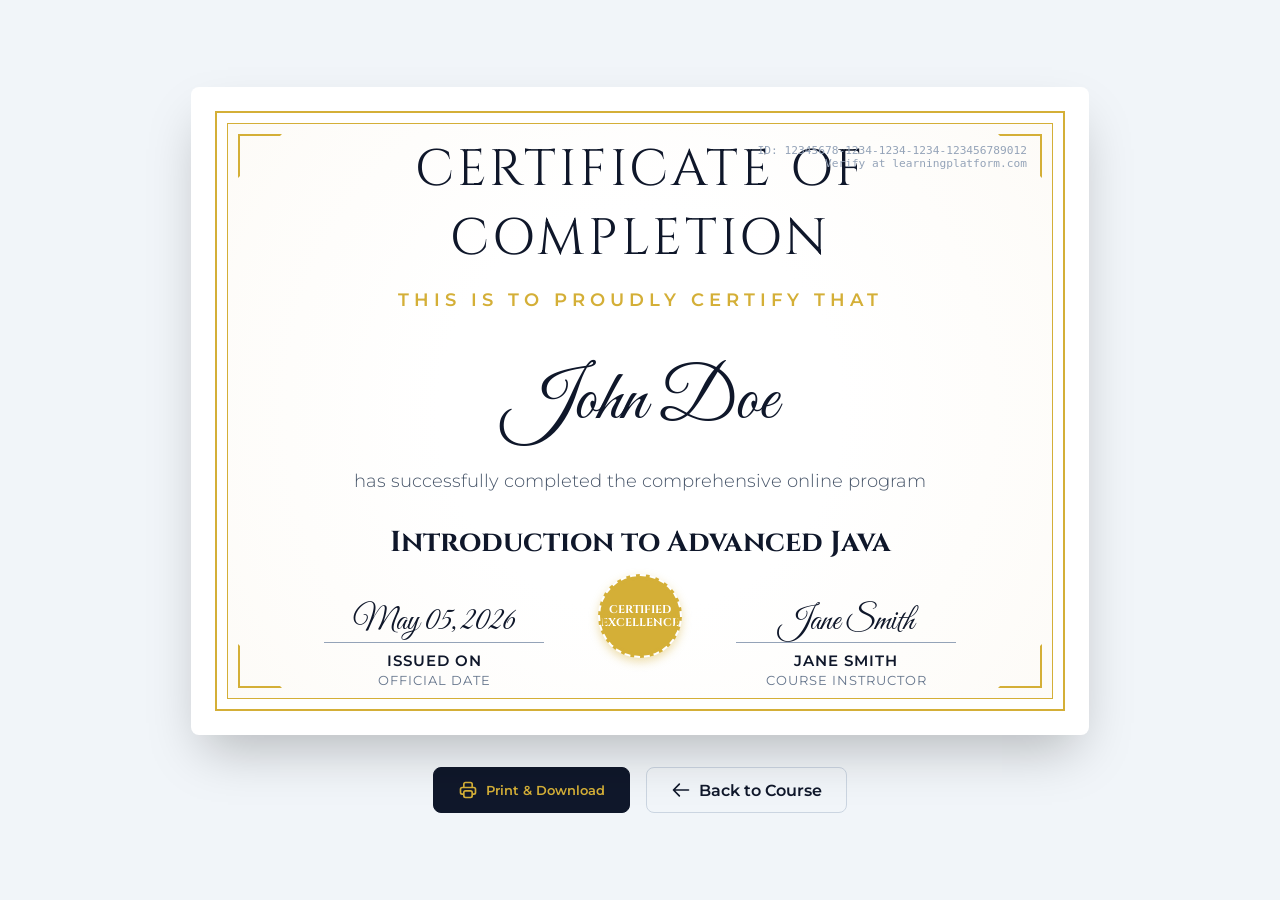
<file: src/main/resources/templates/certificate.html>
<!DOCTYPE html>
<html lang="en" xmlns:th="http://www.thymeleaf.org">
<head>
    <meta charset="UTF-8">
    <meta name="viewport" content="width=device-width, initial-scale=1.0">
    <title>Certificate of Completion</title>
    <link href="https://fonts.googleapis.com/css2?family=Cinzel:wght@500;700&family=Great+Vibes&family=Montserrat:wght@300;400;600&display=swap" rel="stylesheet">
    <style>
        body {
            background-color: #f1f5f9;
            display: flex;
            justify-content: center;
            align-items: center;
            min-height: 100vh;
            margin: 0;
            font-family: 'Montserrat', sans-serif;
            flex-direction: column;
        }

        .certificate-wrapper {
            background: white;
            padding: 1.5rem;
            border-radius: 8px;
            box-shadow: 0 25px 50px -12px rgba(0, 0, 0, 0.25);
            margin-bottom: 2rem;
            position: relative;
        }

        .certificate-container {
            width: 850px;
            height: 600px;
            border: 2px solid #d4af37;
            padding: 10px;
            position: relative;
            background: #fff;
            box-sizing: border-box;
        }

        .certificate-inner {
            width: 100%;
            height: 100%;
            border: 1px solid #d4af37;
            padding: 3rem;
            position: relative;
            background-image: radial-gradient(circle at center, #ffffff 40%, #fdfbf7 100%);
            display: flex;
            flex-direction: column;
            align-items: center;
            justify-content: center;
            box-sizing: border-box;
            text-align: center;
        }

        /* Gold corner accents */
        .corner {
            position: absolute;
            width: 40px;
            height: 40px;
            border: 2px solid transparent;
        }
        .corner-tl { top: 10px; left: 10px; border-top-color: #d4af37; border-left-color: #d4af37; }
        .corner-tr { top: 10px; right: 10px; border-top-color: #d4af37; border-right-color: #d4af37; }
        .corner-bl { bottom: 10px; left: 10px; border-bottom-color: #d4af37; border-left-color: #d4af37; }
        .corner-br { bottom: 10px; right: 10px; border-bottom-color: #d4af37; border-right-color: #d4af37; }

        .cert-header {
            font-family: 'Cinzel', serif;
            font-size: 3.2rem;
            color: #0f172a;
            margin-bottom: 1rem;
            letter-spacing: 3px;
            text-transform: uppercase;
        }

        .cert-subheader {
            color: #d4af37;
            font-size: 1.1rem;
            letter-spacing: 5px;
            text-transform: uppercase;
            margin-bottom: 2.5rem;
            font-weight: 600;
        }

        .cert-text {
            font-size: 1.1rem;
            color: #475569;
            margin-bottom: 1rem;
            font-weight: 300;
        }

        .student-name {
            font-family: 'Great Vibes', cursive;
            font-size: 4.5rem;
            color: #0f172a;
            margin: 1rem 0 2rem 0;
            line-height: 1;
        }

        .course-title {
            font-family: 'Cinzel', serif;
            font-size: 1.8rem;
            color: #0f172a;
            font-weight: 700;
            margin: 1rem 0 2.5rem 0;
            padding: 0 4rem;
        }

        .cert-footer {
            display: flex;
            justify-content: space-between;
            width: 100%;
            margin-top: auto;
            padding: 0 3rem;
            box-sizing: border-box;
            align-items: flex-end;
        }

        .signature-block {
            text-align: center;
            width: 220px;
        }

        .signature-line {
            width: 100%;
            border-bottom: 1px solid #94a3b8;
            margin-bottom: 0.5rem;
            display: flex;
            align-items: flex-end;
            justify-content: center;
        }

        .signature-font {
            font-family: 'Great Vibes', cursive;
            font-size: 2rem;
            color: #0f172a;
            height: 40px;
        }

        .signature-name {
            font-weight: 600;
            color: #0f172a;
            font-size: 0.95rem;
            text-transform: uppercase;
            letter-spacing: 1px;
            margin-top: 5px;
        }
        
        .signature-title {
            font-size: 0.8rem;
            color: #64748b;
            text-transform: uppercase;
            letter-spacing: 1px;
            margin-top: 3px;
        }

        .seal {
            position: absolute;
            bottom: 40px;
            left: 50%;
            transform: translateX(-50%);
            width: 80px;
            height: 80px;
            background: #d4af37;
            border-radius: 50%;
            display: flex;
            align-items: center;
            justify-content: center;
            box-shadow: 0 4px 10px rgba(212, 175, 55, 0.4);
            border: 2px dashed #fff;
            outline: 2px solid #d4af37;
            outline-offset: -6px;
        }
        
        .seal-inner {
            font-family: 'Cinzel', serif;
            color: white;
            font-size: 0.7rem;
            text-align: center;
            line-height: 1.2;
            font-weight: bold;
        }

        .cert-id {
            position: absolute;
            top: 20px;
            right: 25px;
            font-family: monospace;
            font-size: 0.7rem;
            color: #94a3b8;
            text-align: right;
        }

        .action-buttons {
            display: flex;
            gap: 1rem;
        }

        .btn {
            padding: 0.75rem 1.5rem;
            border-radius: 8px;
            text-decoration: none;
            font-weight: 600;
            cursor: pointer;
            border: none;
            transition: all 0.3s;
            font-family: 'Montserrat', sans-serif;
            display: inline-flex;
            align-items: center;
            gap: 8px;
        }

        .btn-primary {
            background: #0f172a;
            color: #d4af37;
            border: 1px solid #0f172a;
        }

        .btn-primary:hover {
            background: #1e293b;
        }

        .btn-secondary {
            background: transparent;
            color: #0f172a;
            border: 1px solid #cbd5e1;
        }

        .btn-secondary:hover {
            background: #f8fafc;
        }

        @media print {
            body {
                background: white;
                margin: 0;
            }
            .certificate-wrapper {
                box-shadow: none;
                margin: 0;
                padding: 0;
            }
            .action-buttons {
                display: none !important;
            }
            @page {
                size: landscape;
                margin: 0;
            }
        }
    </style>
</head>
<body>

    <div class="certificate-wrapper">
        <div class="certificate-container" id="certificate">
            <div class="certificate-inner">
                <div class="corner corner-tl"></div>
                <div class="corner corner-tr"></div>
                <div class="corner corner-bl"></div>
                <div class="corner corner-br"></div>

                <div class="cert-id">
                    ID: <span th:text="${certificateId}">12345678-1234-1234-1234-123456789012</span><br>
                    Verify at learningplatform.com
                </div>

                <div class="cert-header">Certificate of Completion</div>
                <div class="cert-subheader">This is to proudly certify that</div>
                
                <div class="student-name" th:text="${studentName}">John Doe</div>
                
                <div class="cert-text">has successfully completed the comprehensive online program</div>
                <div class="course-title" th:text="${courseTitle}">Introduction to Advanced Java</div>
                
                <div class="seal">
                    <div class="seal-inner">CERTIFIED<br>EXCELLENCE</div>
                </div>
                
                <div class="cert-footer">
                    <div class="signature-block">
                        <div class="signature-line">
                            <span class="signature-font" th:text="${dateCompleted}">May 05, 2026</span>
                        </div>
                        <div class="signature-name">Issued On</div>
                        <div class="signature-title">Official Date</div>
                    </div>
                    <div class="signature-block">
                        <div class="signature-line">
                            <span class="signature-font" th:text="${instructorName}">Jane Smith</span>
                        </div>
                        <div class="signature-name" th:text="${instructorName}">Jane Smith</div>
                        <div class="signature-title">Course Instructor</div>
                    </div>
                </div>
            </div>
        </div>
    </div>

    <div class="action-buttons">
        <button onclick="window.print()" class="btn btn-primary">
            <svg width="20" height="20" fill="none" stroke="currentColor" stroke-width="2" viewBox="0 0 24 24"><path stroke-linecap="round" stroke-linejoin="round" d="M17 17h2a2 2 0 002-2v-4a2 2 0 00-2-2H5a2 2 0 00-2 2v4a2 2 0 002 2h2m2 4h6a2 2 0 002-2v-4a2 2 0 00-2-2H9a2 2 0 00-2 2v4a2 2 0 002 2zm8-12V5a2 2 0 00-2-2H9a2 2 0 00-2 2v4h10z"></path></svg>
            Print & Download
        </button>
        <a th:href="@{/course/{id}(id=${courseId})}" class="btn btn-secondary">
            <svg width="20" height="20" fill="none" stroke="currentColor" stroke-width="2" viewBox="0 0 24 24"><path stroke-linecap="round" stroke-linejoin="round" d="M10 19l-7-7m0 0l7-7m-7 7h18"></path></svg>
            Back to Course
        </a>
    </div>

</body>
</html>
</file>
